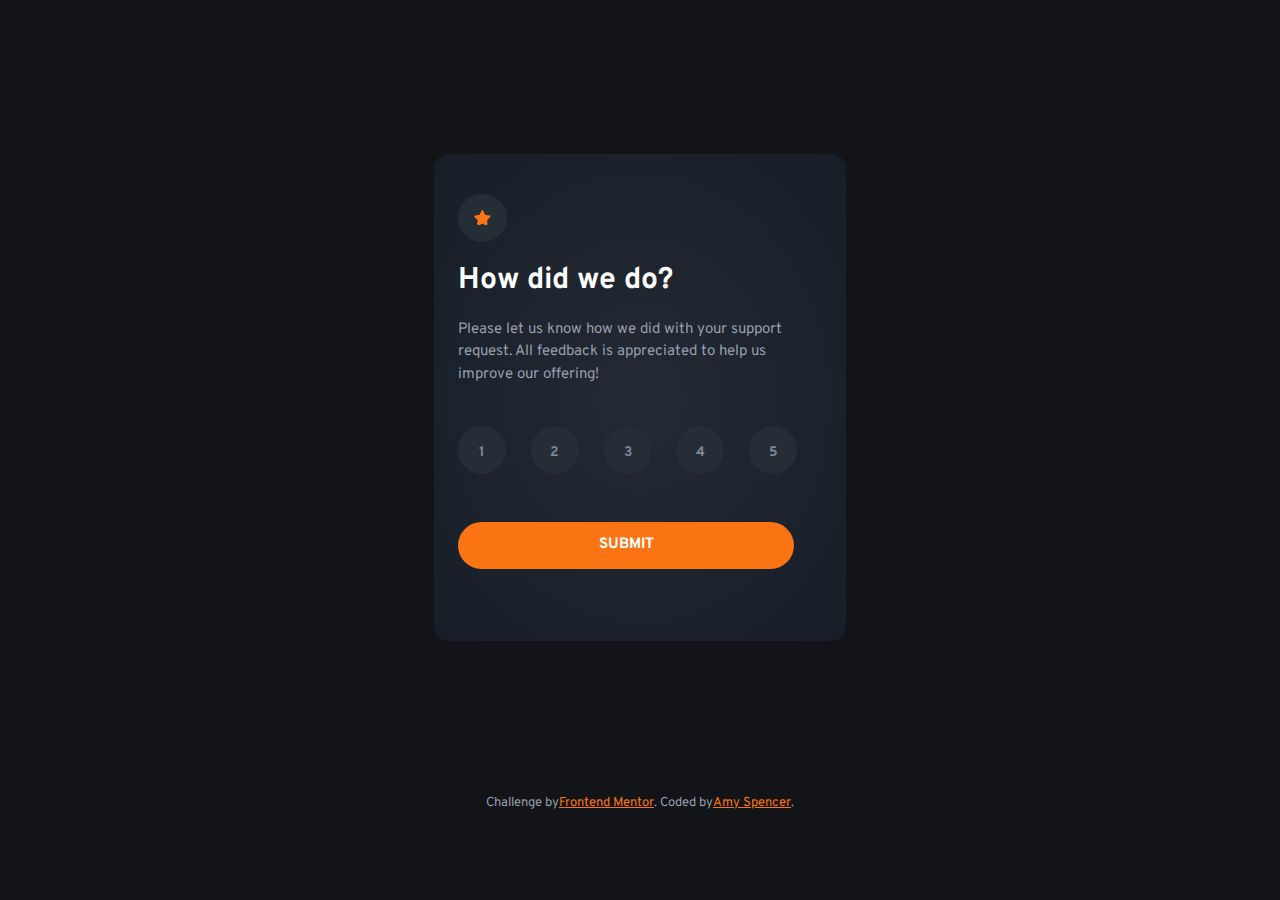
<file: index.html>
<!DOCTYPE html>
<html lang="en">
  <head>
    <meta charset="UTF-8" />
    <meta name="viewport" content="width=device-width, initial-scale=1.0" />
    <!-- displays site properly based on user's device -->

    <link
      rel="icon"
      type="image/png"
      sizes="32x32"
      href="./images/favicon-32x32.png"
    />

    <link rel="stylesheet" href="./style.css" />

    <link rel="preconnect" href="https://fonts.googleapis.com" />
    <link rel="preconnect" href="https://fonts.gstatic.com" crossorigin />
    <link
      href="https://fonts.googleapis.com/css2?family=Overpass:wght@400;700&display=swap"
      rel="stylesheet"
    />

    <title>Frontend Mentor | Interactive rating component</title>

    <script src="./script.js" defer></script>
  </head>

  <body>
    <main>
      <div class="form-container">
        <!-- Rating state start -->
        <div class="form-wrapper">
          <img
            class="image-star"
            src="./images/icon-star.svg"
            alt="Orange star icon"
          />

          <h1 class="request-header">How did we do?</h1>
          <p class="request-text">
            Please let us know how we did with your support request. All
            feedback is appreciated to help us improve our offering!
          </p>
          <p class="hide error-text">You forgot to rate us. Try again!</p>

          <form class="form-control" id="rating-form">
            <fieldset class="radio-buttons-wrapper">
              <div class="label-group">
                <input type="radio" id="rate1" name="rating" value="1" />
                <label class="label-control" for="rate1">1</label>
              </div>

              <div class="label-group">
                <input type="radio" id="rate2" name="rating" value="2" />
                <label class="label-control" for="rate2">2</label>
              </div>

              <div class="label-group">
                <input type="radio" id="rate3" name="rating" value="3" />
                <label class="label-control" for="rate3">3</label>
              </div>

              <div class="label-group">
                <input type="radio" id="rate4" name="rating" value="4" />
                <label class="label-control" for="rate4">4</label>
              </div>

              <div class="label-group">
                <input type="radio" id="rate5" name="rating" value="5" />
                <label class="label-control" for="rate5">5</label>
              </div>
            </fieldset>

            <input type="submit" value="Submit" class="submit-button" />
          </form>
        </div>
        <!-- Rating state end -->

        <!-- Thank you state start -->
        <div class="hide thankyou-wrapper">
          <img
            src="./images/illustration-thank-you.svg"
            alt=""
            class="thankyou-image"
          />
          <p class="selected-text">
            You selected
            <!-- Add rating here -->
            out of 5
          </p>

          <h1 class="thankyou-header">Thank you!</h1>

          <p class="thankyou-text">
            We appreciate you taking the time to give a rating. If you ever need
            more support, don’t hesitate to get in touch!
          </p>
        </div>
        <!-- Thank you state end -->
      </div>
    </main>

    <footer class="attribution">
      Challenge by
      <a href="https://www.frontendmentor.io?ref=challenge" target="_blank"
        >Frontend Mentor</a
      >. Coded by
      <a href="https://www.frontendmentor.io/profile/amyspencerproject"
        >Amy Spencer</a
      >.
    </footer>
  </body>
</html>
</file>
<file: style.css>
/* Andy Bell CSS Reset https://andy-bell.co.uk/a-modern-css-reset/ */
/* Box sizing rules */
*,
*::before,
*::after {
  box-sizing: border-box;
}

/* Remove default margin */
body,
h1,
h2,
h3,
h4,
p,
figure,
blockquote,
dl,
dd {
  margin: 0;
}

/* Remove list styles on ul, ol elements with a list role, which suggests default styling will be removed */
ul[role="list"],
ol[role="list"] {
  list-style: none;
}

/* Set core root defaults */
html:focus-within {
  scroll-behavior: smooth;
}

/* Set core body defaults */
body {
  min-height: 100vh;
  text-rendering: optimizeSpeed;
  line-height: 1.5;
}

/* A elements that don't have a class get default styles */
a:not([class]) {
  text-decoration-skip-ink: auto;
}

/* Make images easier to work with */
img,
picture {
  max-width: 100%;
  display: block;
}

/* Inherit fonts for inputs and buttons */
input,
button,
textarea,
select {
  font: inherit;
}

/* Remove all animations, transitions and smooth scroll for people that prefer not to see them */
@media (prefers-reduced-motion: reduce) {
  html:focus-within {
    scroll-behavior: auto;
  }

  *,
  *::before,
  *::after {
    animation-duration: 0.01ms !important;
    animation-iteration-count: 1 !important;
    transition-duration: 0.01ms !important;
    scroll-behavior: auto !important;
  }
}

/* ========================= Base Styles ========================= */

/* Variables */

:root {
  --white: hsl(0, 0%, 100%);
  --light-grey: hsl(217, 12%, 63%);
  --med-grey: hsl(216, 12%, 54%);
  --drk-blue: hsl(213, 19%, 18%);
  --very-drk-blue: hsl(216, 12%, 8%);
  --orange: hsl(25, 97%, 53%);
  --gradient-black-1: #232a34;
  --gradient-black-2: #181e27;
}

body {
  font-family: "Overpass", sans-serif;
  font-size: 0.9375rem;
  background-color: var(--very-drk-blue);
}

main {
  display: grid;
  place-content: center;
}

.form-container {
  background: radial-gradient(var(--gradient-black-1), var(--gradient-black-2));
  border-radius: 15px;
  margin: 9.6rem 1.5rem;
  max-width: 20.43rem;
}

.form-wrapper {
  display: grid;
  margin: 1.5rem;
  grid-template-columns: minmax(30px, auto);
}

p {
  color: var(--light-grey);
}

h1 {
  color: var(--white);
}

.image-star {
  border-radius: 50%;
  background: var(--drk-blue);
  padding: 1rem;
  margin: 1rem 0;
}

.request-text {
  margin: 1rem 0.5rem 1rem 0;
  text-align: left;
}

.error-text {
  margin: 1rem 0.5rem 1rem 0;
  text-align: left;
  color: var(--orange);
}

/* ======== Thank You JSX styles ======= */

.thankyou-wrapper {
  display: flex;
  flex-flow: column wrap;
  align-items: center;
  margin: 1.5rem;
}

.thankyou-wrapper > p {
  margin: 1rem 1.5rem;
}
.thankyou-image {
  width: 50%;
  margin: 2.5rem 0 1rem 0;
}
.selected-text {
  color: var(--orange);
  border-radius: 22.5px;
  background: var(--drk-blue);
  padding: 0.5rem;
  text-align: center;
}

.thankyou-header {
  text-align: center;
}

.thankyou-text {
  text-align: center;
}

/* ======= Radio Button Form ======= */

input[type="radio"] {
  /* remove native radio input across all browsers*/
  -webkit-appearance: none;
  appearance: none;
  margin: 0;
  /* custom styles */
  border-radius: 50%;
  padding: 1rem;
  width: 3rem;
  height: 3rem;
  position: absolute;
  z-index: 0;
}

/* remove fielset border */
fieldset {
  border: none;
  margin: 0;
  padding: 0;
}

input + label {
  border-radius: 50%;
  color: var(--med-grey);
  font-size: 0.875rem;
  font-weight: 700;
  text-align: center;
  background-color: var(--drk-blue);
  border-radius: 50%;
  padding: 1rem;
  width: 3rem;
  height: 3rem;
  position: relative;
  z-index: 1;
}

input:checked + label {
  background-color: var(--light-grey);
}

input:hover + label {
  background-color: var(--orange);
}

input:focus-visible + label {
  outline: solid 3px var(--white);
}

.label-group {
  display: flex;
  position: relative;
}

.radio-buttons-wrapper {
  display: grid;
  grid-template-columns: repeat(5, auto);
}

.form-control {
  color: var(--white);
  margin-top: 1.5rem;
  border: none;
}

.submit-button {
  background-color: var(--orange);
  width: 18rem;
  border-radius: 25px;
  padding: 0.75rem;
  box-shadow: none;
  border: none;
  color: var(--white);
  font-weight: 700;
  text-transform: uppercase;
  margin: 3rem 0;
  align-self: center;
}

.submit-button:hover {
  background-color: var(--white);
  border: solid 1px var(--orange);
  color: var(--orange);
}

.submit-button:focus-visible {
  outline: solid 2px var(--white);
}

.hide {
  visibility: hidden;
  display: none;
}

/* ======= Footer ======= */

footer {
  display: flex;
  justify-content: center;
  align-items: flex-end;
  margin-bottom: 0.75rem;
}

.attribution {
  font-size: 0.8125rem;
  width: 100%;
  color: var(--light-grey);
}

.attribution a {
  color: var(--orange);
}

/* ========================= Media Queries ========================= */
/* desktop change at 960px */
@media screen and (min-width: 60rem) {
  .form-container {
    max-width: 25.75rem;
  }

  .submit-button {
    width: 21rem;
  }
}
</file>
